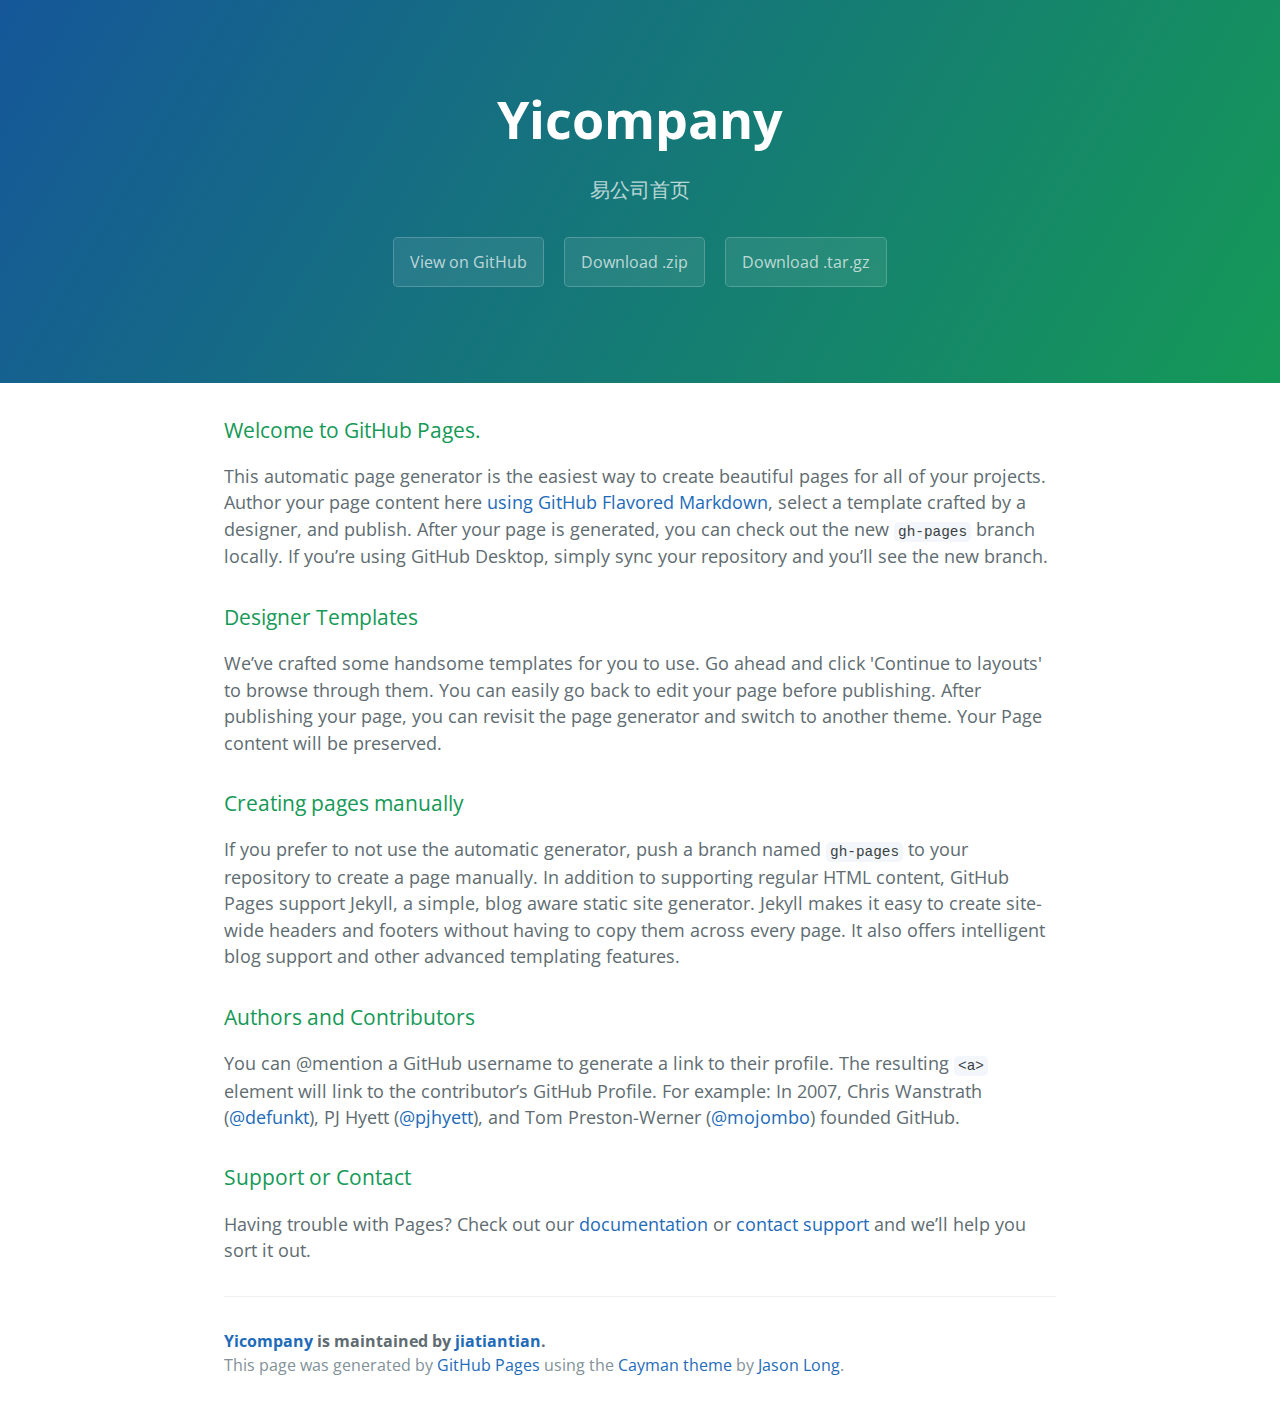
<file: index.html>
<!DOCTYPE html>
<html lang="en-us">
  <head>
    <meta charset="UTF-8">
    <title>Yicompany by jiatiantian</title>
    <meta name="viewport" content="width=device-width, initial-scale=1">
    <link rel="stylesheet" type="text/css" href="stylesheets/normalize.css" media="screen">
    <link href='https://fonts.googleapis.com/css?family=Open+Sans:400,700' rel='stylesheet' type='text/css'>
    <link rel="stylesheet" type="text/css" href="stylesheets/stylesheet.css" media="screen">
    <link rel="stylesheet" type="text/css" href="stylesheets/github-light.css" media="screen">
  </head>
  <body>
    <section class="page-header">
      <h1 class="project-name">Yicompany</h1>
      <h2 class="project-tagline">易公司首页</h2>
      <a href="https://github.com/jiatiantian/YiCompany" class="btn">View on GitHub</a>
      <a href="https://github.com/jiatiantian/YiCompany/zipball/master" class="btn">Download .zip</a>
      <a href="https://github.com/jiatiantian/YiCompany/tarball/master" class="btn">Download .tar.gz</a>
    </section>

    <section class="main-content">
      <h3>
<a id="welcome-to-github-pages" class="anchor" href="#welcome-to-github-pages" aria-hidden="true"><span aria-hidden="true" class="octicon octicon-link"></span></a>Welcome to GitHub Pages.</h3>

<p>This automatic page generator is the easiest way to create beautiful pages for all of your projects. Author your page content here <a href="https://guides.github.com/features/mastering-markdown/">using GitHub Flavored Markdown</a>, select a template crafted by a designer, and publish. After your page is generated, you can check out the new <code>gh-pages</code> branch locally. If you’re using GitHub Desktop, simply sync your repository and you’ll see the new branch.</p>

<h3>
<a id="designer-templates" class="anchor" href="#designer-templates" aria-hidden="true"><span aria-hidden="true" class="octicon octicon-link"></span></a>Designer Templates</h3>

<p>We’ve crafted some handsome templates for you to use. Go ahead and click 'Continue to layouts' to browse through them. You can easily go back to edit your page before publishing. After publishing your page, you can revisit the page generator and switch to another theme. Your Page content will be preserved.</p>

<h3>
<a id="creating-pages-manually" class="anchor" href="#creating-pages-manually" aria-hidden="true"><span aria-hidden="true" class="octicon octicon-link"></span></a>Creating pages manually</h3>

<p>If you prefer to not use the automatic generator, push a branch named <code>gh-pages</code> to your repository to create a page manually. In addition to supporting regular HTML content, GitHub Pages support Jekyll, a simple, blog aware static site generator. Jekyll makes it easy to create site-wide headers and footers without having to copy them across every page. It also offers intelligent blog support and other advanced templating features.</p>

<h3>
<a id="authors-and-contributors" class="anchor" href="#authors-and-contributors" aria-hidden="true"><span aria-hidden="true" class="octicon octicon-link"></span></a>Authors and Contributors</h3>

<p>You can @mention a GitHub username to generate a link to their profile. The resulting <code>&lt;a&gt;</code> element will link to the contributor’s GitHub Profile. For example: In 2007, Chris Wanstrath (<a href="https://github.com/defunkt" class="user-mention">@defunkt</a>), PJ Hyett (<a href="https://github.com/pjhyett" class="user-mention">@pjhyett</a>), and Tom Preston-Werner (<a href="https://github.com/mojombo" class="user-mention">@mojombo</a>) founded GitHub.</p>

<h3>
<a id="support-or-contact" class="anchor" href="#support-or-contact" aria-hidden="true"><span aria-hidden="true" class="octicon octicon-link"></span></a>Support or Contact</h3>

<p>Having trouble with Pages? Check out our <a href="https://help.github.com/pages">documentation</a> or <a href="https://github.com/contact">contact support</a> and we’ll help you sort it out.</p>

      <footer class="site-footer">
        <span class="site-footer-owner"><a href="https://github.com/jiatiantian/YiCompany">Yicompany</a> is maintained by <a href="https://github.com/jiatiantian">jiatiantian</a>.</span>

        <span class="site-footer-credits">This page was generated by <a href="https://pages.github.com">GitHub Pages</a> using the <a href="https://github.com/jasonlong/cayman-theme">Cayman theme</a> by <a href="https://twitter.com/jasonlong">Jason Long</a>.</span>
      </footer>

    </section>

  
  </body>
</html>
</file>
<file: stylesheets/stylesheet.css>
* {
  box-sizing: border-box; }

body {
  padding: 0;
  margin: 0;
  font-family: "Open Sans", "Helvetica Neue", Helvetica, Arial, sans-serif;
  font-size: 16px;
  line-height: 1.5;
  color: #606c71; }

a {
  color: #1e6bb8;
  text-decoration: none; }
  a:hover {
    text-decoration: underline; }

.btn {
  display: inline-block;
  margin-bottom: 1rem;
  color: rgba(255, 255, 255, 0.7);
  background-color: rgba(255, 255, 255, 0.08);
  border-color: rgba(255, 255, 255, 0.2);
  border-style: solid;
  border-width: 1px;
  border-radius: 0.3rem;
  transition: color 0.2s, background-color 0.2s, border-color 0.2s; }
  .btn + .btn {
    margin-left: 1rem; }

.btn:hover {
  color: rgba(255, 255, 255, 0.8);
  text-decoration: none;
  background-color: rgba(255, 255, 255, 0.2);
  border-color: rgba(255, 255, 255, 0.3); }

@media screen and (min-width: 64em) {
  .btn {
    padding: 0.75rem 1rem; } }

@media screen and (min-width: 42em) and (max-width: 64em) {
  .btn {
    padding: 0.6rem 0.9rem;
    font-size: 0.9rem; } }

@media screen and (max-width: 42em) {
  .btn {
    display: block;
    width: 100%;
    padding: 0.75rem;
    font-size: 0.9rem; }
    .btn + .btn {
      margin-top: 1rem;
      margin-left: 0; } }

.page-header {
  color: #fff;
  text-align: center;
  background-color: #159957;
  background-image: linear-gradient(120deg, #155799, #159957); }

@media screen and (min-width: 64em) {
  .page-header {
    padding: 5rem 6rem; } }

@media screen and (min-width: 42em) and (max-width: 64em) {
  .page-header {
    padding: 3rem 4rem; } }

@media screen and (max-width: 42em) {
  .page-header {
    padding: 2rem 1rem; } }

.project-name {
  margin-top: 0;
  margin-bottom: 0.1rem; }

@media screen and (min-width: 64em) {
  .project-name {
    font-size: 3.25rem; } }

@media screen and (min-width: 42em) and (max-width: 64em) {
  .project-name {
    font-size: 2.25rem; } }

@media screen and (max-width: 42em) {
  .project-name {
    font-size: 1.75rem; } }

.project-tagline {
  margin-bottom: 2rem;
  font-weight: normal;
  opacity: 0.7; }

@media screen and (min-width: 64em) {
  .project-tagline {
    font-size: 1.25rem; } }

@media screen and (min-width: 42em) and (max-width: 64em) {
  .project-tagline {
    font-size: 1.15rem; } }

@media screen and (max-width: 42em) {
  .project-tagline {
    font-size: 1rem; } }

.main-content :first-child {
  margin-top: 0; }
.main-content img {
  max-width: 100%; }
.main-content h1, .main-content h2, .main-content h3, .main-content h4, .main-content h5, .main-content h6 {
  margin-top: 2rem;
  margin-bottom: 1rem;
  font-weight: normal;
  color: #159957; }
.main-content p {
  margin-bottom: 1em; }
.main-content code {
  padding: 2px 4px;
  font-family: Consolas, "Liberation Mono", Menlo, Courier, monospace;
  font-size: 0.9rem;
  color: #383e41;
  background-color: #f3f6fa;
  border-radius: 0.3rem; }
.main-content pre {
  padding: 0.8rem;
  margin-top: 0;
  margin-bottom: 1rem;
  font: 1rem Consolas, "Liberation Mono", Menlo, Courier, monospace;
  color: #567482;
  word-wrap: normal;
  background-color: #f3f6fa;
  border: solid 1px #dce6f0;
  border-radius: 0.3rem; }
  .main-content pre > code {
    padding: 0;
    margin: 0;
    font-size: 0.9rem;
    color: #567482;
    word-break: normal;
    white-space: pre;
    background: transparent;
    border: 0; }
.main-content .highlight {
  margin-bottom: 1rem; }
  .main-content .highlight pre {
    margin-bottom: 0;
    word-break: normal; }
.main-content .highlight pre, .main-content pre {
  padding: 0.8rem;
  overflow: auto;
  font-size: 0.9rem;
  line-height: 1.45;
  border-radius: 0.3rem; }
.main-content pre code, .main-content pre tt {
  display: inline;
  max-width: initial;
  padding: 0;
  margin: 0;
  overflow: initial;
  line-height: inherit;
  word-wrap: normal;
  background-color: transparent;
  border: 0; }
  .main-content pre code:before, .main-content pre code:after, .main-content pre tt:before, .main-content pre tt:after {
    content: normal; }
.main-content ul, .main-content ol {
  margin-top: 0; }
.main-content blockquote {
  padding: 0 1rem;
  margin-left: 0;
  color: #819198;
  border-left: 0.3rem solid #dce6f0; }
  .main-content blockquote > :first-child {
    margin-top: 0; }
  .main-content blockquote > :last-child {
    margin-bottom: 0; }
.main-content table {
  display: block;
  width: 100%;
  overflow: auto;
  word-break: normal;
  word-break: keep-all; }
  .main-content table th {
    font-weight: bold; }
  .main-content table th, .main-content table td {
    padding: 0.5rem 1rem;
    border: 1px solid #e9ebec; }
.main-content dl {
  padding: 0; }
  .main-content dl dt {
    padding: 0;
    margin-top: 1rem;
    font-size: 1rem;
    font-weight: bold; }
  .main-content dl dd {
    padding: 0;
    margin-bottom: 1rem; }
.main-content hr {
  height: 2px;
  padding: 0;
  margin: 1rem 0;
  background-color: #eff0f1;
  border: 0; }

@media screen and (min-width: 64em) {
  .main-content {
    max-width: 64rem;
    padding: 2rem 6rem;
    margin: 0 auto;
    font-size: 1.1rem; } }

@media screen and (min-width: 42em) and (max-width: 64em) {
  .main-content {
    padding: 2rem 4rem;
    font-size: 1.1rem; } }

@media screen and (max-width: 42em) {
  .main-content {
    padding: 2rem 1rem;
    font-size: 1rem; } }

.site-footer {
  padding-top: 2rem;
  margin-top: 2rem;
  border-top: solid 1px #eff0f1; }

.site-footer-owner {
  display: block;
  font-weight: bold; }

.site-footer-credits {
  color: #819198; }

@media screen and (min-width: 64em) {
  .site-footer {
    font-size: 1rem; } }

@media screen and (min-width: 42em) and (max-width: 64em) {
  .site-footer {
    font-size: 1rem; } }

@media screen and (max-width: 42em) {
  .site-footer {
    font-size: 0.9rem; } }
</file>
<file: stylesheets/github-light.css>
/*
The MIT License (MIT)

Copyright (c) 2016 GitHub, Inc.

Permission is hereby granted, free of charge, to any person obtaining a copy
of this software and associated documentation files (the "Software"), to deal
in the Software without restriction, including without limitation the rights
to use, copy, modify, merge, publish, distribute, sublicense, and/or sell
copies of the Software, and to permit persons to whom the Software is
furnished to do so, subject to the following conditions:

The above copyright notice and this permission notice shall be included in all
copies or substantial portions of the Software.

THE SOFTWARE IS PROVIDED "AS IS", WITHOUT WARRANTY OF ANY KIND, EXPRESS OR
IMPLIED, INCLUDING BUT NOT LIMITED TO THE WARRANTIES OF MERCHANTABILITY,
FITNESS FOR A PARTICULAR PURPOSE AND NONINFRINGEMENT. IN NO EVENT SHALL THE
AUTHORS OR COPYRIGHT HOLDERS BE LIABLE FOR ANY CLAIM, DAMAGES OR OTHER
LIABILITY, WHETHER IN AN ACTION OF CONTRACT, TORT OR OTHERWISE, ARISING FROM,
OUT OF OR IN CONNECTION WITH THE SOFTWARE OR THE USE OR OTHER DEALINGS IN THE
SOFTWARE.

*/

.pl-c /* comment */ {
  color: #969896;
}

.pl-c1 /* constant, variable.other.constant, support, meta.property-name, support.constant, support.variable, meta.module-reference, markup.raw, meta.diff.header */,
.pl-s .pl-v /* string variable */ {
  color: #0086b3;
}

.pl-e /* entity */,
.pl-en /* entity.name */ {
  color: #795da3;
}

.pl-smi /* variable.parameter.function, storage.modifier.package, storage.modifier.import, storage.type.java, variable.other */,
.pl-s .pl-s1 /* string source */ {
  color: #333;
}

.pl-ent /* entity.name.tag */ {
  color: #63a35c;
}

.pl-k /* keyword, storage, storage.type */ {
  color: #a71d5d;
}

.pl-s /* string */,
.pl-pds /* punctuation.definition.string, string.regexp.character-class */,
.pl-s .pl-pse .pl-s1 /* string punctuation.section.embedded source */,
.pl-sr /* string.regexp */,
.pl-sr .pl-cce /* string.regexp constant.character.escape */,
.pl-sr .pl-sre /* string.regexp source.ruby.embedded */,
.pl-sr .pl-sra /* string.regexp string.regexp.arbitrary-repitition */ {
  color: #183691;
}

.pl-v /* variable */ {
  color: #ed6a43;
}

.pl-id /* invalid.deprecated */ {
  color: #b52a1d;
}

.pl-ii /* invalid.illegal */ {
  color: #f8f8f8;
  background-color: #b52a1d;
}

.pl-sr .pl-cce /* string.regexp constant.character.escape */ {
  font-weight: bold;
  color: #63a35c;
}

.pl-ml /* markup.list */ {
  color: #693a17;
}

.pl-mh /* markup.heading */,
.pl-mh .pl-en /* markup.heading entity.name */,
.pl-ms /* meta.separator */ {
  font-weight: bold;
  color: #1d3e81;
}

.pl-mq /* markup.quote */ {
  color: #008080;
}

.pl-mi /* markup.italic */ {
  font-style: italic;
  color: #333;
}

.pl-mb /* markup.bold */ {
  font-weight: bold;
  color: #333;
}

.pl-md /* markup.deleted, meta.diff.header.from-file */ {
  color: #bd2c00;
  background-color: #ffecec;
}

.pl-mi1 /* markup.inserted, meta.diff.header.to-file */ {
  color: #55a532;
  background-color: #eaffea;
}

.pl-mdr /* meta.diff.range */ {
  font-weight: bold;
  color: #795da3;
}

.pl-mo /* meta.output */ {
  color: #1d3e81;
}
</file>
